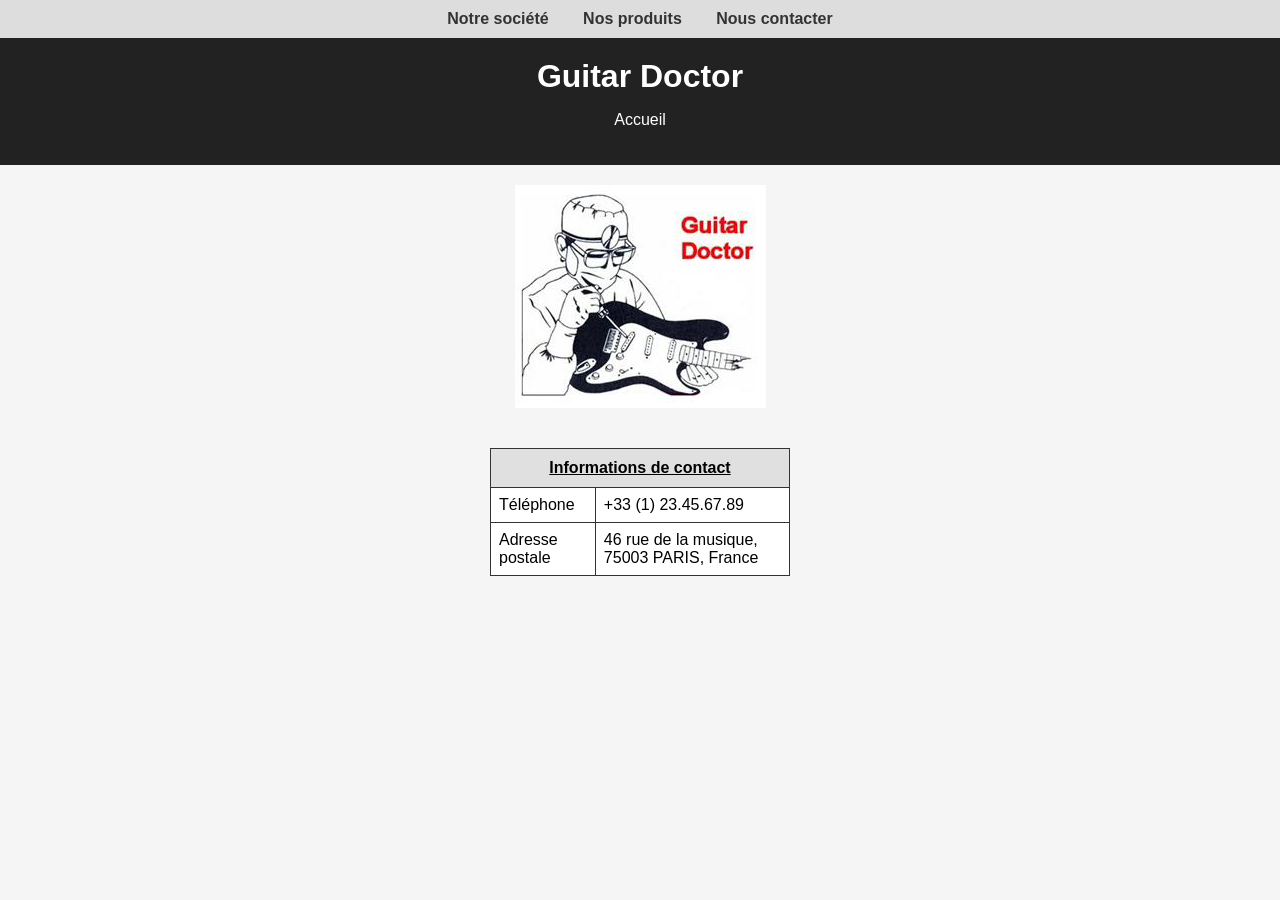
<file: index.html>
<!DOCTYPE html>
<html lang="fr">
<head>
  <meta charset="UTF-8">
  <title>Guitar Doctor</title>
  <link rel="stylesheet" href="./css/style-global.css">
</head>
<body>

   <nav>
    <a href="societe.html">Notre société</a>
    <a href="produits.html">Nos produits</a>
    <a href="contact.html">Nous contacter</a>
  </nav>

<header>
    <h1>Guitar Doctor</h1>
    <p>Accueil</p>
  </header>

  <img src="images/guitar.jpg" alt="Réparation de guitare">

  <table>
    <tr>
      <th colspan="2">Informations de contact</th>
    </tr>
    <tr>
      <td>Téléphone</td>
      <td>+33 (1) 23.45.67.89</td>
    </tr>
    <tr>
      <td>Adresse <br>postale</td>
      <td>46 rue de la musique,<br>75003 PARIS, France</td>
    </tr>
  </table>

</body>
</html>
</file>
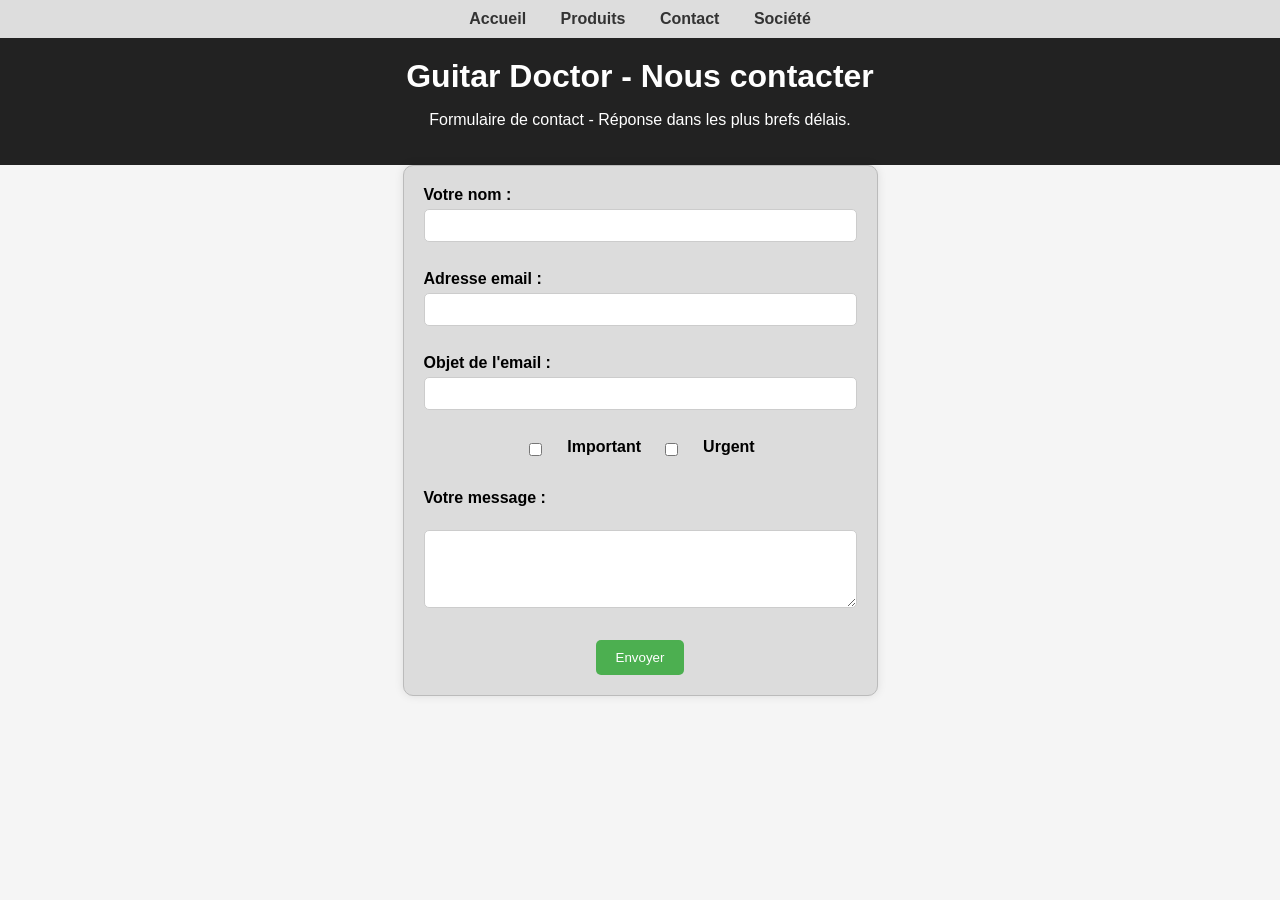
<file: contact.html>
<!DOCTYPE html>
<html lang="fr">
<head>
  <meta charset="UTF-8">
  <meta name="viewport" content="width=device-width, initial-scale=1.0">
  <title>Formulaire</title>
  <link rel="stylesheet" href="./css/style-global.css">
</head>
<body>

<nav>
    <a href="index.html">Accueil</a>
    <a href="produits.html">Produits</a>
    <a href="contact.html">Contact</a>
    <a href="societe.html">Société</a>
  </nav>

<header>
    <h1>Guitar Doctor - Nous contacter</h1>
    <p>Formulaire de contact - Réponse dans les plus brefs d&eacute;lais.</p>
  </header>

  <div class="container">
    <form action="envoi-mail.php" method="post"> <!-- Permet d'envoyer un formualire par mail -->
      <label for="name">Votre nom :</label>
      <input type="text" id="name" name="name"><br><br>

      <label for="email">Adresse email :</label>
      <input type="email" id="email" name="email"><br><br>

      <label for="subject">Objet de l'email :</label>
      <input type="text" id="subject" name="subject"><br><br>

      <div class="checkbox-group">
        <input type="checkbox" id="important" name="important">
        <label for="important">Important</label>

        <input type="checkbox" id="urgent" name="urgent">
        <label for="urgent">Urgent</label>
      </div><br>

      <label for="message">Votre message :</label><br>
      <textarea id="message" name="message" rows="4" cols="50"></textarea><br><br>

      <div class="button-container">
        <button type="submit">Envoyer</button>
      </div>
    </form>
  </div>
</body>
</html>
</file>
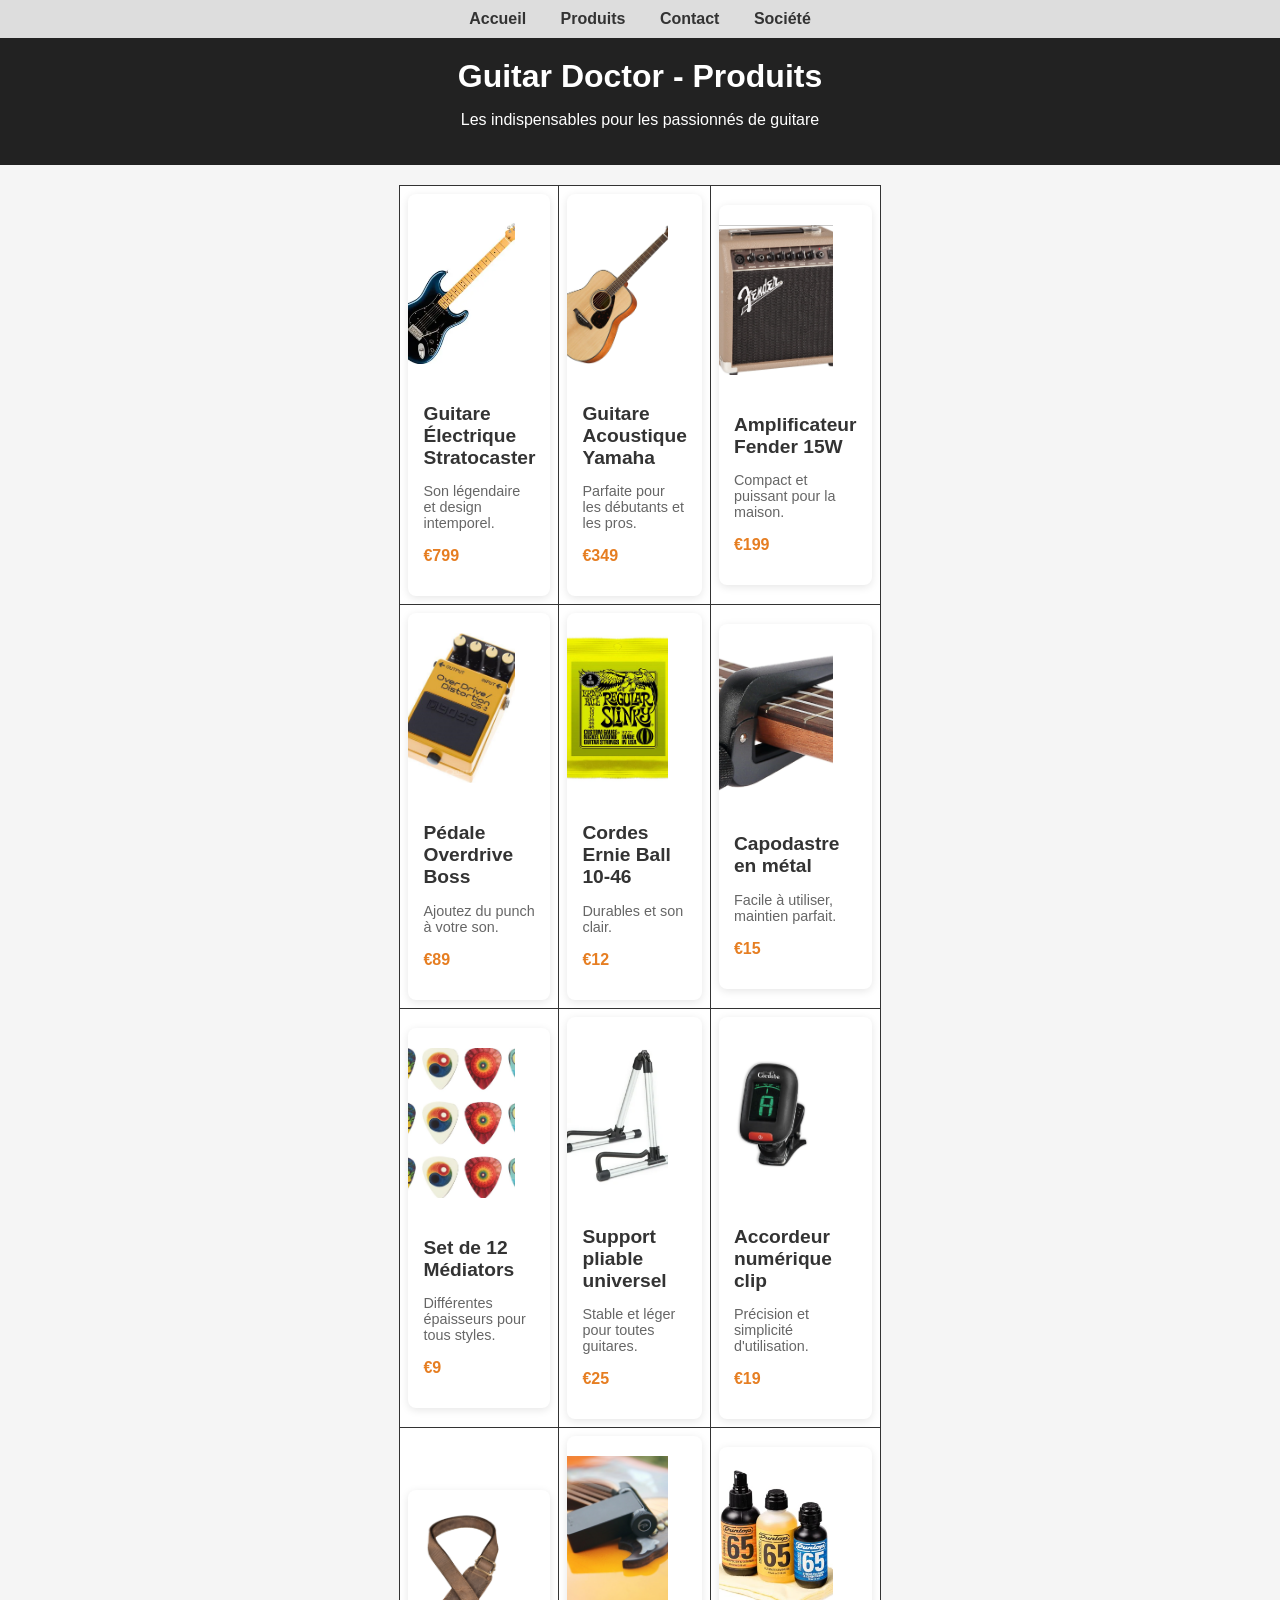
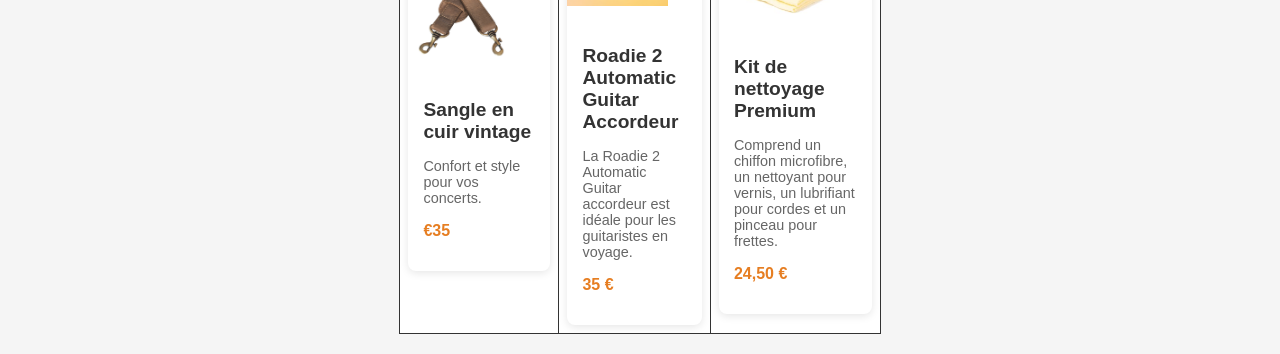
<file: produits.html>
<!DOCTYPE html>
<html lang="fr">
<head>
  <meta charset="UTF-8">
  <title>Guitar Doctor - Produits</title>
  <link rel="stylesheet" href="./css/style-global.css">
</head>
<body>

<nav>
    <a href="index.html">Accueil</a>
    <a href="produits.html">Produits</a>
    <a href="contact.html">Contact</a>
    <a href="societe.html">Société</a>
  </nav>

  <header>
    <h1>Guitar Doctor - Produits</h1>
    <p>Les indispensables pour les passionnés de guitare</p>
  </header>

<table>
<tr> <!-- === Ligne 1 === -->
<td>
  <div class="container">
    <!-- Produit 1 -->
    <div class="product-card">
      <img src="./images/guitare-electrique.png" class="product-image" alt="Guitare Électrique">
      <div class="product-info">
        <h2 class="product-title">Guitare Électrique Stratocaster</h2>
        <p class="product-description">Son légendaire et design intemporel.</p>
        <p class="product-price">€799</p>
      </div>
    </div>
</td> 

<td>
    <!-- Produit 2 -->
<div class="product-card">
  <img src="./images/guitare-accoustique-yamaha.png" class="product-image" alt="Guitare Acoustique">
  <div class="product-info">
    <h2 class="product-title">Guitare Acoustique Yamaha</h2>
    <p class="product-description">Parfaite pour les débutants et les pros.</p>
    <p class="product-price">€349</p>
  </div>
</div>
</td>

<td>
<!-- Produit 3 -->
<div class="product-card">
  <img src="./images/amplificateur-fender.png" class="product-image" alt="Amplificateur">
  <div class="product-info">
    <h2 class="product-title">Amplificateur Fender 15W</h2>
    <p class="product-description">Compact et puissant pour la maison.</p>
    <p class="product-price">€199</p>
  </div>
</div>
</td>
</tr>

<tr> <!-- === Ligne 2 === -->
<td>
<!-- Produit 4 -->
<div class="product-card">
  <img src="./images/pedale-overdrive.png" class="product-image" alt="Pédale d'effet">
  <div class="product-info">
    <h2 class="product-title">Pédale Overdrive Boss</h2>
    <p class="product-description">Ajoutez du punch à votre son.</p>
    <p class="product-price">€89</p>
  </div>
</div>
</td>

<td>
<!-- Produit 5 -->
<div class="product-card">
  <img src="./images/cordes-ernie-ball.png" class="product-image" alt="Cordes de guitare">
  <div class="product-info">
    <h2 class="product-title">Cordes Ernie Ball 10-46</h2>
    <p class="product-description">Durables et son clair.</p>
    <p class="product-price">€12</p>
  </div>
</div>
</td>

<td>
<!-- Produit 6 -->
<div class="product-card">
  <img src="./images/capodastre.png" class="product-image" alt="Capodastre">
  <div class="product-info">
    <h2 class="product-title">Capodastre en métal</h2>
    <p class="product-description">Facile à utiliser, maintien parfait.</p>
    <p class="product-price">€15</p>
  </div>
</div>
</tr>
</td>

<tr> <!-- === Ligne 3 === -->
<td>
<!-- Produit 7 -->
<div class="product-card">
  <img src="./images/mediators.png" class="product-image" alt="Médiators">
  <div class="product-info">
    <h2 class="product-title">Set de 12 Médiators</h2>
    <p class="product-description">Différentes épaisseurs pour tous styles.</p>
    <p class="product-price">€9</p>
  </div>
</div>
</td>
<td>
<!-- Produit 8 -->
<div class="product-card">
  <img src="./images/support-universel.png" class="product-image" alt="Support de guitare">
  <div class="product-info">
    <h2 class="product-title">Support pliable universel</h2>
    <p class="product-description">Stable et léger pour toutes guitares.</p>
    <p class="product-price">€25</p>
  </div>
</div>
</td>
<td>
<!-- Produit 9 -->
<div class="product-card">
  <img src="./images/accordeur.png" class="product-image" alt="Accordeur">
  <div class="product-info">
    <h2 class="product-title">Accordeur numérique clip</h2>
    <p class="product-description">Précision et simplicité d'utilisation.</p>
    <p class="product-price">€19</p>
  </div>
</div>
</td>
</tr>

<tr> <!-- === Ligne 4 === -->
<td>
<!-- Produit 10 -->
<div class="product-card">
  <img src="./images/sangle.png" class="product-image" alt="Sangle de guitare">
  <div class="product-info">
    <h2 class="product-title">Sangle en cuir vintage</h2>
    <p class="product-description">Confort et style pour vos concerts.</p>
    <p class="product-price">€35</p>
  </div>
</div>
</td>

<td>
<!-- Produit 11 -->
<div class="product-card">
  <img src="./images/gear4music.png" class="product-image" alt="Accordeur de voyage">
  <div class="product-info">
    <h2 class="product-title">Roadie 2 Automatic Guitar Accordeur</h2>
    <p class="product-description">La Roadie 2 Automatic Guitar accordeur est idéale pour les guitaristes en voyage.</p>
    <p class="product-price">35 €</p>
  </div>
</div>
</td>

<td>
<!-- Produit 12 -->
<div class="product-card">
  <img src="./images/set-entretien.png" class="product-image" alt="Set d'entretien premium">
  <div class="product-info">
    <h2 class="product-title">Kit de nettoyage Premium</h2>
    <p class="product-description">Comprend un chiffon microfibre, un nettoyant pour vernis, un lubrifiant pour cordes et un pinceau pour frettes.</p>
    <p class="product-price">24,50 €</p>
  </div>
</div>
</td>

</tr>

</table>
  </div>

</body>
</html>
</file>
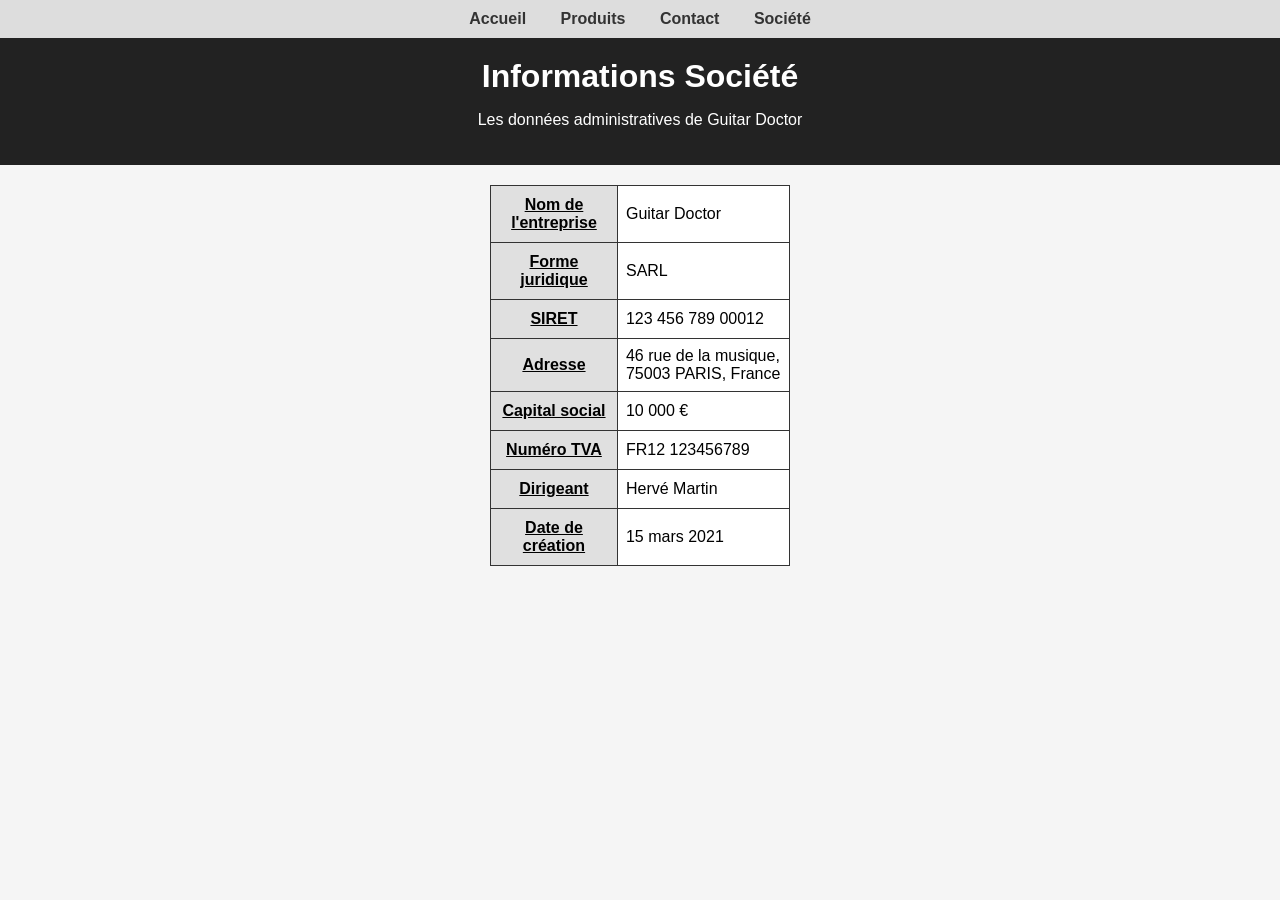
<file: societe.html>
<!DOCTYPE html>
<html lang="fr">
<head>
  <meta charset="UTF-8">
  <title>Guitar Doctor - Société</title>
  <link rel="stylesheet" href="./css/style-global.css">
</head>
<body>

  <nav>
    <a href="index.html">Accueil</a>
    <a href="produits.html">Produits</a>
    <a href="contact.html">Contact</a>
    <a href="societe.html">Société</a>
  </nav>

  <header>
    <h1>Informations Société</h1>
    <p>Les données administratives de Guitar Doctor</p>
  </header>

  <div class="container">
    <table>
      <tr>
        <th>Nom de l'entreprise</th>
        <td>Guitar Doctor</td>
      </tr>
      <tr>
        <th>Forme juridique</th>
        <td>SARL</td>
      </tr>
      <tr>
        <th>SIRET</th>
        <td>123 456 789 00012</td>
      </tr>
      <tr>
        <th>Adresse</th>
        <td>46 rue de la musique, 75003 PARIS, France</td>
      </tr>
      <tr>
        <th>Capital social</th>
        <td>10 000 €</td>
      </tr>
      <tr>
        <th>Numéro TVA</th>
        <td>FR12 123456789</td>
      </tr>
      <tr>
        <th>Dirigeant</th>
        <td>Hervé Martin</td>
      </tr>
      <tr>
        <th>Date de création</th>
        <td>15 mars 2021</td>
      </tr>
    </table>
  </div>

</body>
</html>
</file>
<file: css/style-global.css>
/* === Style général === */
body {
  font-family: 'Segoe UI', Arial, Verdana, sans-serif;
  background-color: #f5f5f5;
  margin: 0;
  padding: 0;
  min-height: 100vh;
  display: flex;
  flex-direction: column;
  align-items: center;
}

/* === Navigation === */
nav {
  background-color: #ddd;
  padding: 10px;
  width: 100%;
  text-align: center;
}

nav a {
  margin: 0 15px;
  text-decoration: none;
  color: #333;
  font-weight: bold;
}

/* === Header === */
header {
  background-color: #222;
  color: #fff;
  padding: 20px;
  width: 100%;
  text-align: center;
}

h1 {
  margin: 0;
  font-size: 2em;
}

/* === Images === */
img {
  max-width: 100%;
  height: auto;
  margin: 20px 0;
}

/* === Tableau (page accueil) === */
table {
  margin: 20px auto;
  border-collapse: collapse;
  width: 300px;
  background-color: #fff;
}

table, th, td {
  border: 1px solid #333;
}

th {
  text-align: center;
  font-weight: bold;
  text-decoration: underline;
  padding: 10px;
  background-color: #e0e0e0;
}

td {
  padding: 8px;
}

/* === Produits (page produits) === */
.container.products {
  display: grid;
  grid-template-columns: repeat(auto-fit, minmax(250px, 1fr));
  gap: 20px;
  padding: 40px;
  width: 100%;
  max-width: 1200px;
  box-sizing: border-box;
}

.product-card {
  background-color: #fff;
  border-radius: 8px;
  box-shadow: 0 2px 8px rgba(0,0,0,0.1);
  overflow: hidden;
  transition: transform 0.2s ease;
}

.product-card:hover {
  transform: scale(1.03);
}

.product-image {
  width: 75%;
  height: 150px;
  object-fit: cover;
}

.product-info {
  padding: 15px;
}

.product-title {
  font-size: 1.2em;
  margin: 0 0 10px;
  color: #333;
}

.product-description {
  font-size: 0.9em;
  color: #666;
  margin-bottom: 10px;
}

.product-price {
  font-weight: bold;
  color: #e67e22;
}

/* === Formulaire (page contact) === */
.container.formulaire {
  width: 100%;
  max-width: 400px;
  margin: 40px auto;
}

form {
  background-color: #dcdcdc;
  padding: 20px;
  border: 1px solid #bbb;
  border-radius: 10px;
  box-shadow: 0 0 10px rgba(0, 0, 0, 0.1);
}

label {
  display: block;
  margin-bottom: 5px;
  font-weight: bold;
}

input[type="text"],
input[type="email"],
textarea {
  width: 100%;
  padding: 8px;
  margin-bottom: 10px;
  border: 1px solid #ccc;
  border-radius: 5px;
  box-sizing: border-box;
}

.checkbox-group {
  display: flex;
  justify-content: center;
  gap: 20px;
  align-items: center;
  margin-bottom: 10px;
}

.checkbox-group input[type="checkbox"] {
  margin-right: 5px;
}

.button-container {
  text-align: center;
}

button {
  background-color: #4CAF50;
  color: white;
  padding: 10px 20px;
  border: none;
  border-radius: 5px;
  cursor: pointer;
}

button:hover {
  background-color: #45a049;
}
</file>
